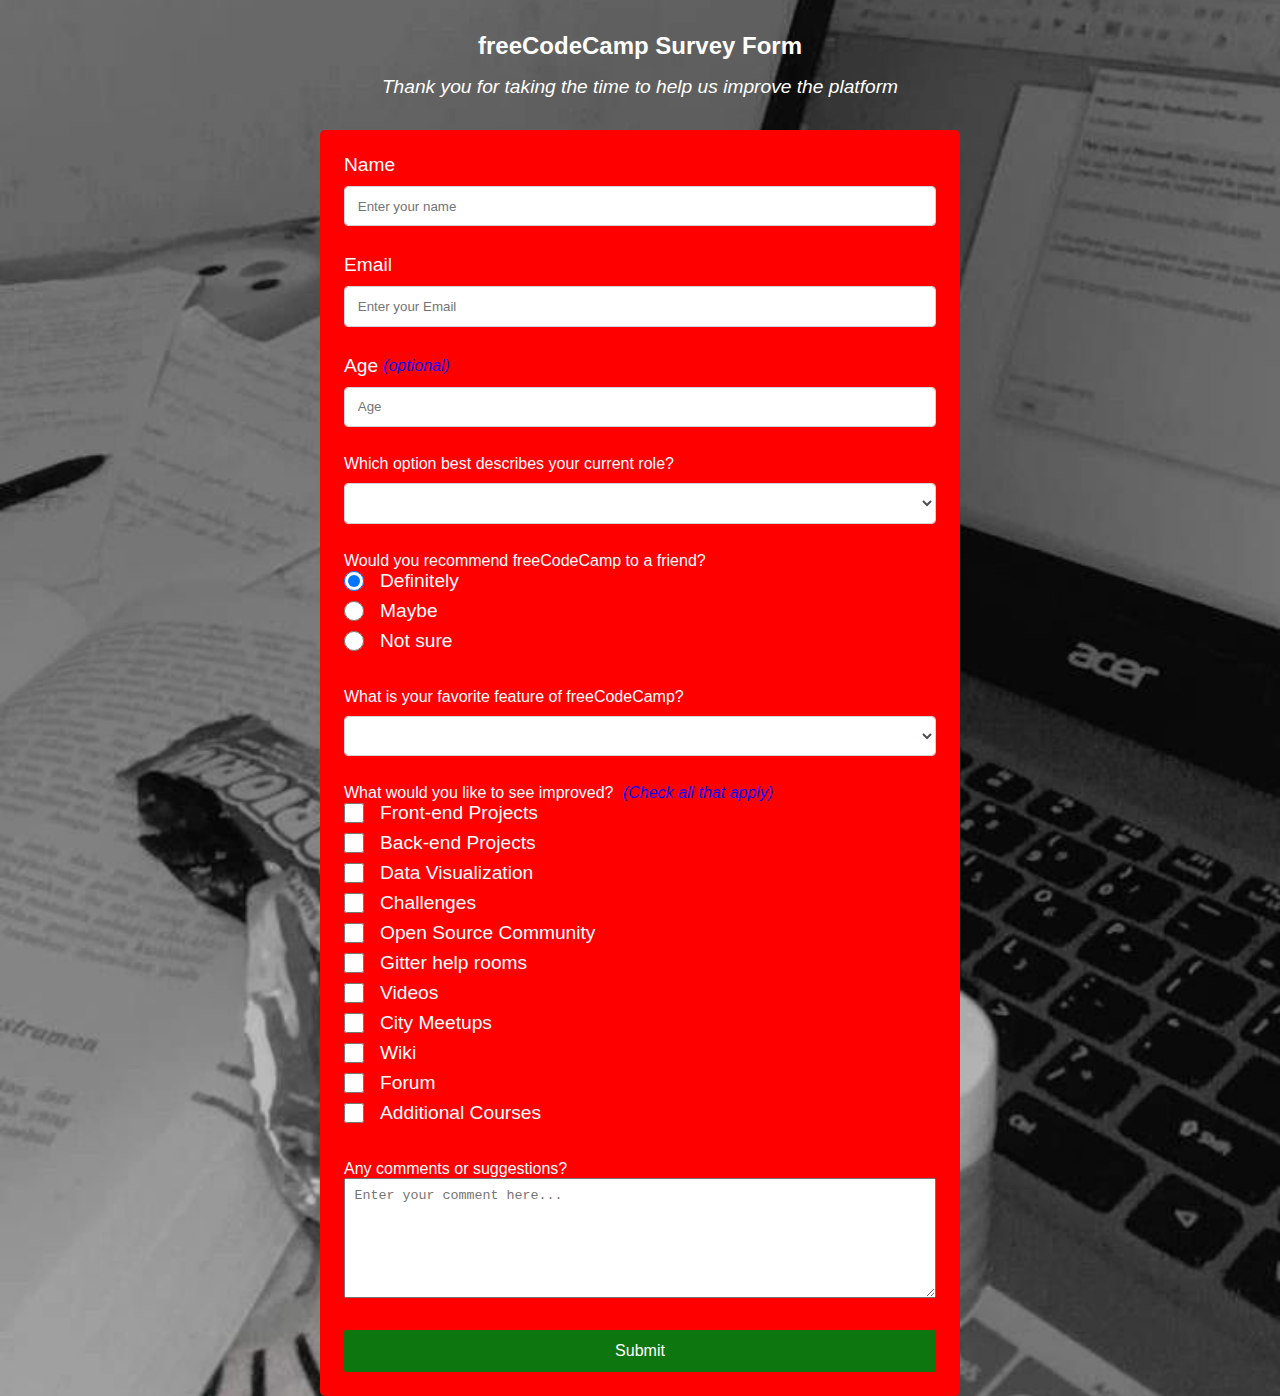
<file: index.html>
<!DOCTYPE html>
<html lang="en">

<head>
  <meta charset="UTF-8">
  <meta http-equiv="X-UA-Compatible" content="IE=edge">
  <meta name="viewport" content="width=device-width, initial-scale=1.0">
  <title>toheebBenjamin.com</title>
  <link rel="stylesheet" href="main.css">
</head>

<body>

  <section>
    <!-- Title section -->
    <div class="div1">
      <h1 id="title">freeCodeCamp Survey Form</h1>
      <span id="description">Thank you for taking the time to help us improve the platform</span>
    </div>

    <!-- Survey-Form section -->
    <div class="form">
      <form id="survey-form">
        <div class="divA">
          <label id="name-label" for="name" class="label">Name</label>
          <input type="text" name="name" id="name" class="benjamin" placeholder="Enter your name" required>
        </div>

        <div class="divA">
          <label id="email-label" for="email" class="label">Email</label>
          <input type="email" name="email" id="email" class="benjamin" placeholder="Enter your Email" required>
        </div>

        <div class="divA">
          <label id="number-label" for="number" class="label">Age<span class="optional">(optional)</span></label>
          <input type="number" name="age" id="number" min="10" max="99" class="benjamin" placeholder="Age" required>
        </div>

        <!-- current role section -->
        <div class="divA">
          <p>Which option best describes your current role?</p>
          <select id="dropdown" name="role" class="benjamin" required>
            <option disabled selected value>Select current role</option>
            <option value="Student">Student</option>
            <option value="Full Time Job">Full Time Job</option>
            <option value="Full Time Learner">Full Time Learner</option>
            <option value="Prefer not to say">Prefer not to say</option>
            <option value="Other">Other</option>
          </select>
        </div>

        <!-- Recommendation section -->
        <div class="divA">
          <p>Would you recommend freeCodeCamp to a friend?</p>
          <label>
            <input name="user-recommend" value="definitely" type="radio" class="radioInput" checked />Definitely
          </label>

          <label>
            <input name="user-recommend" value="maybe" type="radio" class="radioInput" />Maybe
          </label>

          <label>
            <input name="user-recommend" value="not-sure" type="radio" class="radioInput" />Not sure
          </label>
        </div>

        <div class="divA">
          <p>What is your favorite feature of freeCodeCamp?</p>
          <select id="most-like" name="mostLike" class="benjamin" required>
            <option disabled selected value>Select an option</option>
            <option value="challenges">Challenges</option>
            <option value="projects">Projects</option>
            <option value="community">Community</option>
            <option value="openSource">Open Source</option>
          </select>
        </div>

        <!-- improvement session -->
        <div class="divA">
          <p>
            What would you like to see improved?
            <span class="optional">(Check all that apply)</span>
          </p>

          <label>
            <input name="prefer" value="front-end-projects" type="checkbox" class="akande" />Front-end Projects
          </label>

          <label>
            <input name="prefer" value="back-end-projects" type="checkbox" class="akande" />Back-end Projects
          </label>

          <label>
            <input name="prefer" value="data-visualization" type="checkbox" class="akande" />Data Visualization
          </label>

          <label>
            <input name="prefer" value="challenges" type="checkbox" class="akande" />Challenges
          </label>

          <label>
            <input name="prefer" value="open-source-community" type="checkbox" class="akande" />Open Source Community
          </label>

          <label>
            <input name="prefer" value="gitter-help-rooms" type="checkbox" class="akande" />Gitter help rooms
          </label>

          <label>
            <input name="prefer" value="videos" type="checkbox" class="akande" />Videos
          </label>

          <label>
            <input name="prefer" value="city-meetups" type="checkbox" class="akande" />City Meetups
          </label>

          <label>
            <input name="prefer" value="wiki" type="checkbox" class="akande" />Wiki
          </label>

          <label>
            <input name="prefer" value="forum" type="checkbox" class="akande" />Forum
          </label>

          <label>
            <input name="prefer" value="additional-courses" type="checkbox" class="akande" />Additional Courses
          </label>
        </div>

        <!-- suggestion section -->
        <div class="divA">
          <p>Any comments or suggestions?</p>
          <textarea id="message" class="textarea" name="message" placeholder="Enter your comment here..."></textarea>
        </div>

        <div class="divA">
          <button type="submit" id="submit" class="btn">
            Submit
          </button>

      </form>
    </div>
  </section>

</body>

</html>
</file>
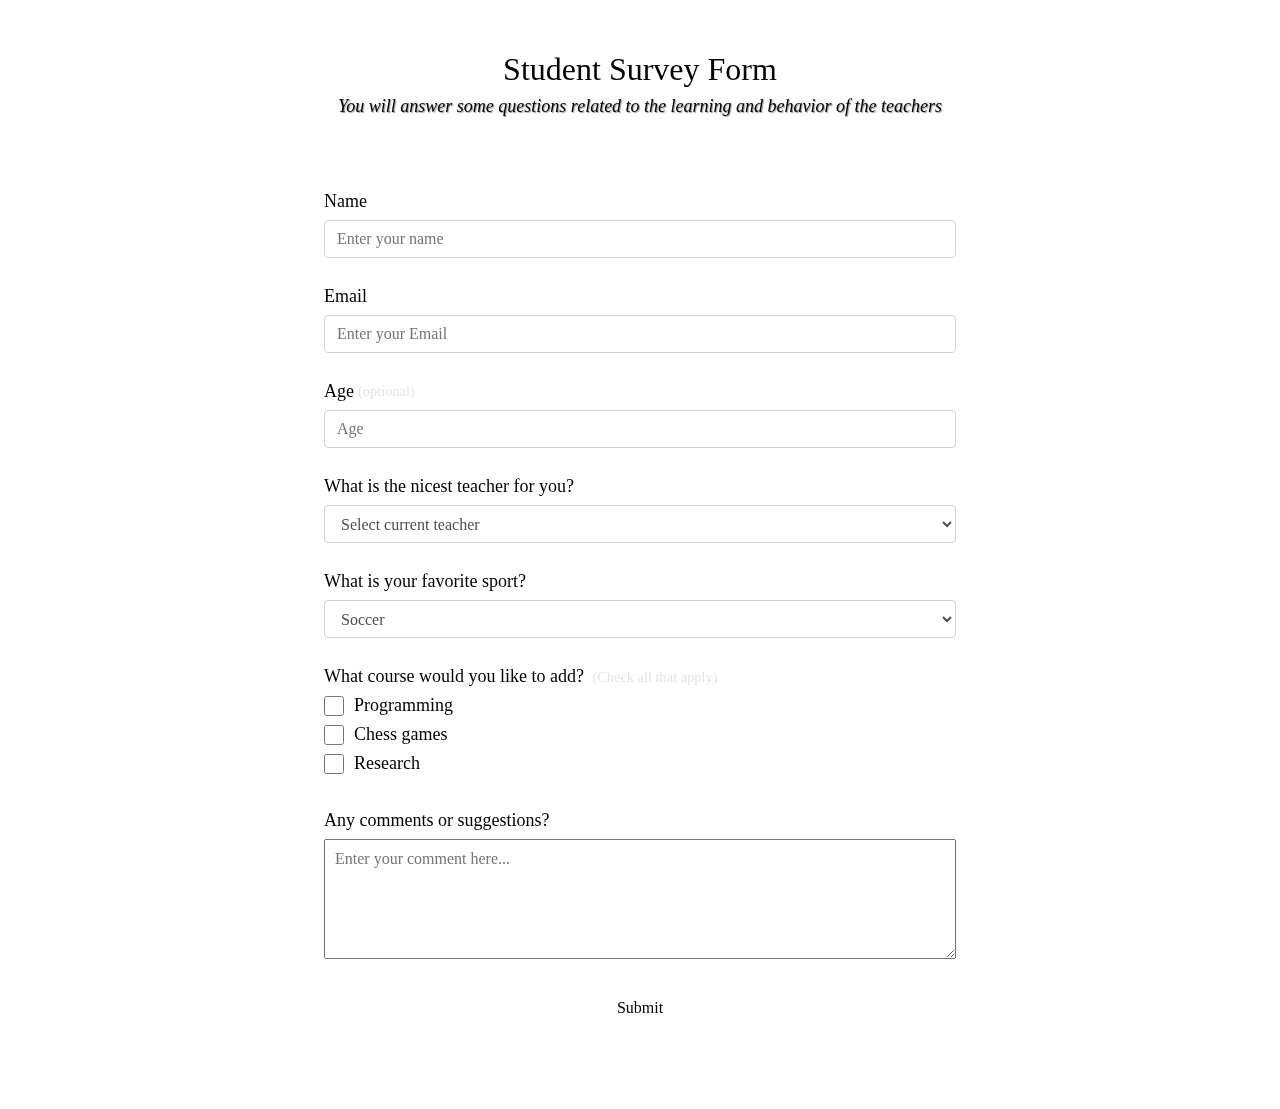
<file: surveyform.html>
<html><head>
    <link rel="stylesheet" href="styles.css">
  </head>
  <body>
    <div class="container">
      <header class="header">
        <h1 id="title" class="text-center">Student Survey Form</h1>
        <p id="description" class="description text-center">
            You will answer some questions related to the learning and behavior of the teachers
        </p>
      </header>
      <form id="survey-form">
        <div class="form-group">
          <label id="name-label" for="name">Name</label>
          <input type="text" name="name" id="name" class="form-control" placeholder="Enter your name" required="">
        </div>
        <div class="form-group">
          <label id="email-label" for="email">Email</label>
          <input type="email" name="email" id="email" class="form-control" placeholder="Enter your Email" required="">
        </div>
        <div class="form-group">
          <label id="number-label" for="number">Age<span class="clue">(optional)</span></label>
          <input type="number" name="age" id="number" min="10" max="99" class="form-control" placeholder="Age">
        </div>
        <div class="form-group">
          <p>What is the nicest teacher for you?</p>
          <select id="dropdown" name="role" class="form-control" required="">
            <option disabled="" selected="" value="">Select current teacher</option>
            <option value="Jhondereck">Jhon Dereck</option>
            <option value="Stevenjob">Steve job</option>
            <option value="Marino">Marino</option>
          </select>
        </div>

        

        <div class="form-group">
          <p>What is your favorite sport?</p>
          <select id="most-like" name="mostLike" class="form-control" required="">
            <option disabled="" selected="" value="">Soccer</option>
            <option value="Bolleyball">Bolleyball</option>
            <option value="Hinkana">Hinkana</option>
          </select>
        </div>

        <div class="form-group">
          <p>
            What course would you like to add?
            <span class="clue">(Check all that apply)</span>
          </p>

          <label><input name="prefer" value="programming" type="checkbox" class="input-checkbox">Programming</label>
          <label>
            <input name="prefer" value="chessgames" type="checkbox" class="input-checkbox">Chess games</label>
          <label><input name="prefer" value="research" type="checkbox" class="input-checkbox">Research</label>
        </div>

        <div class="form-group">
          <p>Any comments or suggestions?</p>
          <textarea id="comments" class="input-textarea" name="comment" placeholder="Enter your comment here..."></textarea>
        </div>

        <div class="form-group">
          <button type="submit" id="submit" class="submit-button">
            Submit
          </button>
        </div>
      </form>
    </div>
  

</body></html>
</file>
<file: main.css>
* {
  padding: 0;
  margin: 0;
  box-sizing: border-box;
}

body {
  background-image: url(./images/a11d44942fbfcfbea6c2995c59eecc40.jpeg);
  background-size: cover;
  background-position: center;
}

section {
  height: 100vh;
  display: flex;
  flex-direction: column;
  align-items: center;
}

.div1 {
  /* background-color: blue; */
  height: 15vh;
  width: 60%;
  display: flex;
  padding: 2rem;
  flex-direction: column;
  align-items: center;
}

.div1 h1 {
  color: white;
  font-size: 1.5rem;
  font-family: Arial, Helvetica, sans-serif;
  margin-bottom: 1rem;
}

span {
  color: white;
  font-size: larger;
  font-weight: 100;
  font-family: Arial, Helvetica, sans-serif;
  font-style: italic;
}



.form {
  height: 190vh;
  width: 50%;
  background-color: red;
  border-radius: 5px;
}

.divA {
  margin: 1.25rem;
  padding: 0.25rem;
}

.divA label{
  display: flex;
  align-items: center;
  font-size: 1.2rem;
  margin-bottom: 0.5rem;
  color: white;
  font-family:'Franklin Gothic Medium', 'Arial Narrow', Arial, sans-serif;

}

.divA p{
color: white;
font-family:'Franklin Gothic Medium', 'Arial Narrow', Arial, sans-serif;

}

.benjamin {
  display: block;
  width: 100%;
  height: 2rem;
  padding: 1.2rem 0.8rem;
  color: #495057;
  background-color: #fff;
  background-clip: padding-box;
  border: 1px solid #ced4da;
  border-radius: 0.25rem;
  margin-top: 10px;
  }

.optional{
  color: blue;
  font-size: 1rem;
  padding-left: 5px;
}

.radioInput,
.akande {
  display: inline-block;
  margin-right: 1rem;
  min-height: 1.25rem;
  min-width: 1.25rem;
}

.textarea {
  min-height: 120px;
  width: 100%;
  padding: 0.6rem;
}

.btn {
  display: block;
  width: 100%;
  padding: 0.75rem;
  background-color: rgb(14, 118, 14);
  color: white;
  font-size: 1rem;
  border-radius: 2px;
  cursor: pointer;
  border: none;
}

.btn:hover{
  background-color: white;
  color:black;
  font-size: 1rem;
}
</file>
<file: styles.css>
/* 
*,
*::before,
*::after {
  box-sizing: border-box;
}

body {
  font-family: 'Poppins', sans-serif;
  font-size: 1rem;
  font-weight: 400;
  line-height: 1.4;
  color: var(--color-white);
  margin: 0;
}

/* mobile friendly alternative to using background-attachment: fixed */
body::before {
  content: '';
  position: fixed;
  top: 0;
  left: 0;
  height: 100%;
  width: 100%;
  z-index: -1;
}

h1 {
  font-weight: 400;
  line-height: 1.2;
}

p {
  font-size: 1.125rem;
}

h1,
p {
  margin-top: 0;
  margin-bottom: 0.5rem;
}

label {
  display: flex;
  align-items: center;
  font-size: 1.125rem;
  margin-bottom: 0.5rem;
}

input,
button,
select,
textarea {
  margin: 0;
  font-family: inherit;
  font-size: inherit;
  line-height: inherit;
}

button {
  border: none;
}

.container {
  width: 100%;
  margin: 3.125rem auto 0 auto;
}

@media (min-width: 576px) {
  .container {
    max-width: 540px;
  }
}

@media (min-width: 768px) {
  .container {
    max-width: 720px;
  }
}

.header {
  padding: 0 0.625rem;
  margin-bottom: 1.875rem;
}

.description {
  font-style: italic;
  font-weight: 200;
  text-shadow: 1px 1px 1px rgba(0, 0, 0, 0.4);
}

.clue {
  margin-left: 0.25rem;
  font-size: 0.9rem;
  color: #e4e4e4;
}

.text-center {
  text-align: center;
}

/* form */

form {
  background: var(--color-darkblue-alpha);
  padding: 2.5rem 0.625rem;
  border-radius: 0.25rem;
}

@media (min-width: 480px) {
  form {
    padding: 2.5rem;
  }
}

.form-group {
  margin: 0 auto 1.25rem auto;
  padding: 0.25rem;
}

.form-control {
  display: block;
  width: 100%;
  height: 2.375rem;
  padding: 0.375rem 0.75rem;
  color: #495057;
  background-color: #fff;
  background-clip: padding-box;
  border: 1px solid #ced4da;
  border-radius: 0.25rem;
  transition: border-color 0.15s ease-in-out, box-shadow 0.15s ease-in-out;
}

.form-control:focus {
  border-color: #80bdff;
  outline: 0;
  box-shadow: 0 0 0 0.2rem rgba(0, 123, 255, 0.25);
}

.input-radio,
.input-checkbox {
  display: inline-block;
  margin-right: 0.625rem;
  min-height: 1.25rem;
  min-width: 1.25rem;
}

.input-textarea {
  min-height: 120px;
  width: 100%;
  padding: 0.625rem;
  resize: vertical;
}

.submit-button {
  display: block;
  width: 100%;
  padding: 0.75rem;
  background: var(--color-green);
  color: inherit;
  border-radius: 2px;
  cursor: pointer;
} */
</file>
